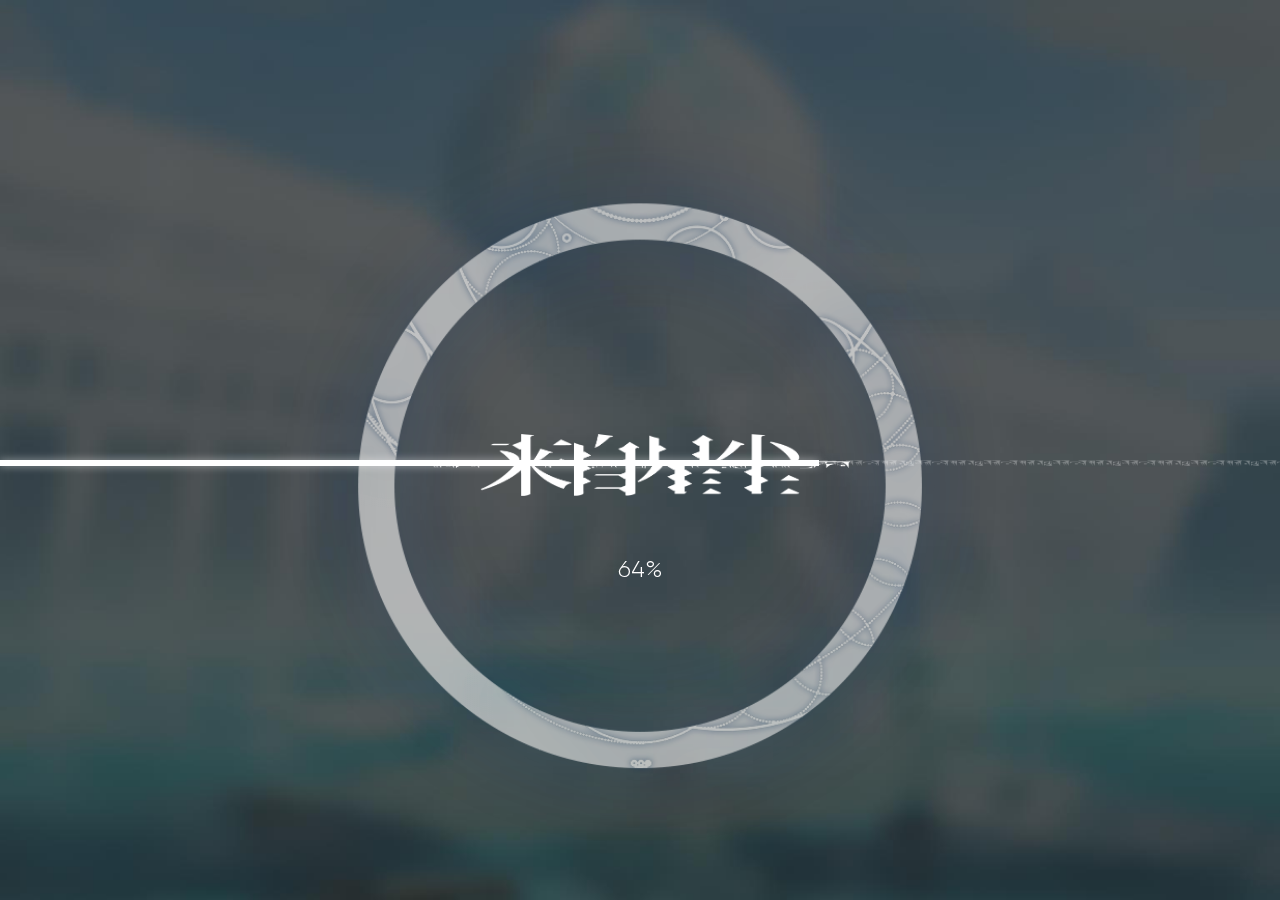
<file: index.html>
<!doctype html>
<html lang="zh-cn" data-lang="zh-cn" data-ga_id="G-VDW8PG6RMB">

<head>
    <meta http-equiv="X-UA-Compatible" content="IE=edge">
    <meta charset="UTF-8">
    <meta name="keywords"
        content="来自星尘,エクス　アストリス,Ex Astris">
    <meta name="description" content="“穿过风暴，越过永恒，祝你旅途愉快”。">
    <meta name="viewport" content="width=device-width,minimum-scale=1,maximum-scale=1,user-scalable=0,initial-scale=1">
    <meta property="og:type" content="website">
    <meta property="og:title" content="来自星尘">
    <meta property="og:description" content="“穿过风暴，越过永恒，祝你旅途愉快”。">
    <meta property="og:image" content="assets/share.73d910.jpg">
    <title>来自星尘</title>
    <link rel="icon" type="image/x-icon" href="assets/favicon.ico">
    <link href="main.fb14e75cb3749e226651.css" rel="stylesheet">
</head>

<body class="zh-cn">
    <div id="main" onclick=""><img class="pic-kv" data-src="assets/kv.de7b5e.png" data-preload="true">
        <header>
            <div class="row">
                <div class="logo-0"><img data-src="assets/logo_studio.b99960.png" data-preload="true"></div>
                <div class="language-select">
                    <div class="pic-i18n"></div><a class="option" href="javascript:void(0);"><span>简体中文</span><span
                            class="select-arrow"></span></a>
                    <div class="dropdown"><a class="option" href="/jp">日本語</a><a class="option" href="/en">English</a>
                    </div>
                </div>
            </div>
            <div class="row">
                <div class="logo-1"><img data-src="assets/logo_exa.a64094.png" data-preload="true"></div>
            </div>
        </header>
        <div class="section-holder"><img class="title" data-src="assets/title.e436a9.png" width="1054" height="166">
            <div class="scroll-tip">
                <div class="texture-0"></div>
                <div class="pic-arrow"></div>
                <div class="texture-0"></div>
            </div>
        </div>
        <div class="section-PV">
            <div class="container">
                <div class="ring">
                    <div class="pic-ring"></div>
                </div>
                <div class="pv-btn-bg"><svg viewBox="-120 -120 240 240">
                        <defs>
                            <path id="triangle" d="M0,-115.47L100,57.53h-200z"></path>
                        </defs>
                        <use xlink:href="#triangle" fill="none" stroke="#fff"
                            transform="rotate(90) scale(0.6) translate(0 29)"></use>
                        <use xlink:href="#triangle" fill="none" stroke="#fff"
                            transform="rotate(-90) scale(0.6) translate(0 29)"></use>
                    </svg></div>
                <div class="pv-play-trigger">
                    <div class="pv-cover" id="pv-play-trigger"><img data-src="assets/world_00.d9354d.png" width="1195"
                            height="574"></div>
                    <div class="pv-btn"><svg viewBox="-120 -120 240 240">
                            <use xlink:href="#triangle" fill="#fff" transform="rotate(90)"></use>
                        </svg></div>
                </div>
            </div>
        </div>
        <div class="section-title"><img data-src="assets/title.e436a9.png" width="1054" height="166"></div>
        <div class="section-world">
            <div class="preface">
                <div class="content fade-in-text">
                    <div class="text">当第一颗卫星飞向大气层外，我们便以为自己终有一日会征服宇宙；直至今日我才发现，人类只是想最大限度地延伸地球的边界，而不是去直面这个光怪陆离的世界。</div>
                    <img class="dec" data-src="assets/texture_1.b76a66.png" width="86" height="169">
                </div>
            </div>
            <div class="world-01"><img data-src="assets/world_01.001830.png" width="1631" height="680"></div>
            <div class="greetings">
                <div class="content fade-in-text">
                    <div class="text">
                        <h3>渊源怪罪论</h3>
                        <br>
                        <p>Part One</p>
                        <p>高二下学期期中考试中午就结束了，施山仰在心里暗暗念叨他这辈子都学不会创新型数列。</p>
                        <p></p>
                        <p>“……本来就是数学不好才选的文科啊。”施山仰一上午基本上没说话，开口才发觉嗓子有些哑。</p>
                        <p></p>
                        <p>标市一中考完英语放一下午假，马上升高三的孩子，心也是落不下去的。</p>
                        <p>总是像被什么东西吊着，老师的失望，家长的责骂，喘不过来气。</p>
                        <p>但施山仰倒没这个顾虑，文科排名年级第三的成绩很是优异，老师的关心道谢都来不及。</p>
                        <p></p>
                        <p>家长的责骂倒是没有。</p>
                        <p></p>
                        <p>没有家长。</p>
                        <p></p>
                        <p>马上的青少年诗词全国大赛复赛倒是更重要些，施山仰有些烦躁，但并没有表现出来什么，整个人还是一副清新淡雅的模样。</p>
                        <p>清高，但莫名的让人想接近。</p>
                        <p></p>
                        <p>……</p>
                        <p></p>
                        <p>“在这个社会中，许多人的家庭都不是美满的，但不是所有人都会被不圆满的家庭状况所影响，虽然我从小就没爹，但我不认为我的童年有所缺陷，我更感谢上天让我可以全心全意爱我的母亲。”</p>
                        <p></p>
                        <p>语文老师把作文轻轻拍在办公桌上，办公室有一股草木的清香，少年莫名一股子傲劲在清香中格格不入。</p>
                        <p></p>
                        <p>“我也不是说你写的不好，”语文老师开口教诲到，“你马上高三了，这语言太过平实口水话，作文拿不了高分的，这也是你语文成绩一直没办法提高的重要原因……”</p>
                        <p></p>
                        <p>“我不改。”少年低沉的声音从淡红的薄唇中流出，呛住了语文老师，后者怔了半天没说话。</p>
                        <p></p>
                        <p>“你不能只学数理化，牧御。”语文老师把另一篇作文拿到了牧御眼前，是答题卡的打印稿。</p>
                        <p></p>
                        <p>老师拿起红笔，示意牧御向她那里靠一靠，边圈边划道：“这是文科那边施山仰的作文，你看看，他每篇作文文化底蕴都高，你平时也要注意古诗词积累，有时间的话每天写一篇景物描写交给我，可以吧？”</p>
                        <p></p>
                        <p>牧御没听进去语文老师的话，他眼神一直没从那张打印稿上移开。</p>
                        <p>“雕栏玉砌应犹在，只是朱颜改……这句诗可以用在这里？”</p>
                        <p></p>
                        <p>“当然可以了，这篇题目立意围绕生命价值展开，不过他从古人家国情怀切入，也是很难高分，很考验文学素养的想法。”</p>
                        <p></p>
                        <p>语文老师又对着施山仰的作文看了半天，继续说：“我不是让你模仿他的行文方式，只是让你借鉴一下他的作文格式，他的过渡段写的尤其好，你看……”</p>
                        <p></p>
                        <p>语文老师还在继续，牧御却还是没再听。</p>
                        <p></p>
                        <p>“真厉害啊。”</p>
                        <p></p>
                        <p>牧御没察觉自己竟把内心想法说出口，他或许才是第一次感到低微，自卑感。</p>
                        <p></p>
                        <p>平生的高傲在看到施山仰作文的那一刻全被磨平。</p>
                        <p></p>
                        <p>有些许华丽的辞藻，积极的立意，饱满的情感。</p>
                        <p>是他这辈子都不能达到的高度。</p>
                        <p>他又轻啧了一声，惹的语文老师也开始心烦。</p>
                        <p></p>
                        <p>“算了算了你先回去吧，看你心不在焉，我也是能力不够教不好你了，记住我今天说的话啊。”</p>
                        <p></p>
                        <p>“嗯，谢谢老师，老师辛苦了。”</p>
                        <p></p>
                        <p>语文老师理了理桌上的几个班成绩排名，把蓝色文件夹收好，便开始改试卷。</p>
                        <p>“这小孩客套话倒是会说……”她打了几道古诗鉴赏题的分数，“就是语文成绩怎么提高啊。”</p>
                        <p></p>
                        <p>牧御从办公室出来，扑面而来一股热浪，惹的少年一阵目眩。</p>
                        <p>五月中旬，初夏温度逐渐升高，树叶都镶着一层金边，十七岁的男高中生倒是被太阳晒的发蔫。</p>
                        <p></p>
                        <p>“我真是……就是因为语文不好才选的理科啊。”</p>
                        <p></p>
                        <p>牧御回高二三班拿了书包，又抓了抓头发，随便从包里拽出一个黑色口罩，把自己半张脸遮住。</p>
                        <p>他从校门出去，在公交站台等车回家，这一下午的时间他并不打算用来消遣娱乐。</p>
                        <p></p>
                        <p>施山仰刚刚去小卖亭逛了一圈新上的文学刊，现在很少有人看了。他又和报亭大爷闲聊了几句，从学习成绩聊到房价上涨，好不容易报亭大爷才放他走。</p>
                        <p></p>
                        <p>他沿路上又注意许多风景，看云卷云舒，看夏木阴阴正可人。</p>
                        <p>而当施山仰再一次抬头的时候，心跳好像漏了半拍。</p>
                        <p>他看到了一个人。</p>
                        <p>一个他喜欢了很久，早已公之于众的男生。</p>
                        <p></p>
                        <p>“牧御！！”</p>
                        <p></p>
                        <p>施山仰想都没想便把名字叫了出来，而他也许久没有这么大声说过话了。</p>
                        <p>他仿佛是怕眼前这个人下一秒就会消失。</p>
                        <p></p>
                        <p>但他却后悔做出了这个举动。</p>
                        <p>施山仰开始尝试逃避，逃避对方透过阴郁传来不解疑惑的目光。</p>
                        <p></p>
                        <p>施山仰最终只得又靠近了牧御一些。</p>
                        <p></p>
                        <p>“我喜……”</p>
                        <p>不行吧，不能一见面就说喜欢。</p>
                        <p>施山仰笑了笑，又说：“我仰慕你很久了，今天终于有机会说上话了。”</p>
                        <p></p>
                        <p>牧御还是没说话，他认为眼前这位少年看起来就像标市一中的学生，但却没有这个年纪的热情和朝气。</p>
                        <p></p>
                        <p>两人不约而同的都没有再开口，牧御等的那辆公交车也不合时宜的到了，施山仰有些窘迫的底下了头，转身要走。</p>
                        <p></p>
                        <p>“你喜欢我？”</p>
                        <p></p>
                        <p>施山仰再次转头的时候公交车门已经闭合了，施山仰被这句话撩的心痒痒。</p>
                        <p>之前只是被牧御身上高傲阴冷的气质所吸引，现在想想，牧御这个人还真是他的理想型。</p>
                        <p></p>
                        <p>冷淡，疏离，与世隔绝。</p>
                        <p></p>
                        <p>和他相似。</p>
                        <p></p>
                        <p>施山仰又在原地站了一会，才想起来回家。</p>
                        <p>“真是意义非凡的第一次相遇啊……”</p>
                        <p>施山仰在学校旁边租了房子，七十平米，算不上宽敞，但一个人住着安心。</p>
                        <p></p>
                        <p>学校中午没留饭，他便自己煮了碗面条。</p>
                        <p>面条真是这个世界上除了煎鸡蛋最好做的一种东西了，施山仰想。</p>
                        <p></p>
                        <p>他伸手打开窗户，外面阳光透过树荫在厨房的台架上洒下不一的光斑，施山仰喜欢这种和谐的，充满美的画面。</p>
                        <p></p>
                        <p>从窗外飞进来一只小白鸟，它的羽毛看起来与其他鸟无异，但施山仰莫名其妙就想用华丽来形容它。</p>
                        <p>小白鸟很乖，待在微波炉上就不动了。</p>
                        <p>施山仰越看越觉得喜欢，但只看了两眼就去切西红柿了。</p>
                        <p></p>
                        <p>他对鸟类不是很感兴趣。</p>
                        <p></p>
                        <p>小白鸟扑腾了两下翅膀，站到施山仰切菜的砧板前。</p>
                        <p>这下施山仰不能视若无睹了，他尝试摸了摸它的羽毛，后者也没躲，施山仰用拇指点了点它的头，笑意更浓了。</p>
                        <p>“你好啊~”</p>
                        <p>施山仰这样说到。</p>
                        <p>但很快他就笑不出来了。</p>
                        <p></p>
                        <p>小白鸟飞到他手上，也回他：“你好啊！！”</p>
                        <p></p>
                        <p>这本来是很正常的对话，但总觉得充满了诡异的气息。</p>
                        <p></p>
                        <p>如果说按施山仰的性格，今天那般失态的叫牧御名字他本身觉得已是破例，现在他就受到了更大的冲击。</p>
                        <p>“啊啊啊！！！出人命了啊啊！！”</p>
                        <p>施山仰吓得刀差点都掉了，又害怕把人家小鸟砍死，把刀放好才开始叫。</p>
                        <p></p>
                        <p>小鸟被吓得一阵乱飞，差点把自己扑腾到热汤锅里。</p>
                        <p>“你这个人好危险。”小白鸟不满的说到。</p>
                        <p>“……对不起都是我不好。”施山仰也非常识相的认了错。</p>
                        <p></p>
                        <p>小白鸟象征性的清了清嗓子，开始说正事：“千年前国泰民安，风调雨顺――”</p>
                        <p></p>
                        <p>六界平和，上下安宁，一派繁荣祥和。</p>
                        <p>除人间，五界首领交好，百姓互通有无，友好往来。</p>
                        <p>可身为首领之一的泽坞突然叛变，打破了维持许久的和平。</p>
                        <p></p>
                        <p>随之而来的，即是战乱。</p>
                        <p>是没有战火，却连绵不断，破败不堪的战乱。</p>
                        <p>泽坞要五界以他为尊，拥护他，让他自己享誉天下。</p>
                        <p>要昔日好友对他俯首称臣。</p>
                        <p></p>
                        <p>他要拥有最高权力。</p>
                        <p></p>
                        <p>本身掌管妖界的他野心大发，而仙界的弃天和鬼界的向竹选择服从。</p>
                        <p>神族首领选择站在中立，而魔族首领选择与妖族抗衡。</p>
                        <p></p>
                        <p>死伤惨重，生灵涂炭。</p>
                        <p></p>
                        <p>据古文记载，结局是神魔两界首领以自身献祭，换得了五界和平。</p>
                        <p></p>
                        <p>这场闹剧得以平息，时间也磨平了一切，更没有伤及人间。</p>
                        <p></p>
                        <p>只是五界再无交好，并有了善恶之分。</p>
                        <p>当时的泽坞自此销声匿迹，弃天杳无音讯，向竹归隐山林与世隔绝。</p>
                        <p></p>
                        <p>神魔首领转世轮回，成为了人世间的沧海一粟。</p>
                        <p></p>
                        <p>“但和平现在被迫终止了，泽坞没有放弃他一开始的计划……真是鬼迷心窍。”小白鸟说。</p>
                        <p></p>
                        <p>“这次他若要并五界，必定伤及人间，和平使虽然能力不够，但这次必不能坐以待毙。”</p>
                        <p></p>
                        <p>施山仰姑且理了理前因后果，他把重点放在人世间的沧海一粟中。</p>
                        <p>这个形容仿佛说的就是他自己。</p>
                        <p></p>
                        <p>“所以神魔首领的转世，我是其中之一吧？”</p>
                        <p></p>
                        <p>小白鸟点了点头，它刚想说下一句，施山仰又接进来。</p>
                        <p>“所以要我去再献祭一次吗？”</p>
                        <p></p>
                        <p>小白鸟没有说话，这正是它为难的地方。</p>
                        <p>神魔首领本身可以选择苟活于世，但他们选择了放弃自己的性命，去换以和平。</p>
                        <p></p>
                        <p>现在呢？</p>
                        <p></p>
                        <p>现在要让两位平白无辜的少年再去送一次死，去换得与他们毫不相干的和平。</p>
                        <p></p>
                        <p>“我知道不公平，但其实还有别的办法……”</p>
                        <p></p>
                        <p>“没啊，我愿意。”</p>
                        <p></p>
                        <p>小白鸟猛的抬起头，少年清澈的笑容正如五月夏花班绚烂。</p>
                        <p>“你好！我叫百灵鸟！”</p>
                        <p></p>
                        <p>少年又点了点小鸟的头，笑着道：“施山仰。”</p>
                        <p></p>
                        <p>……</p>
                        <p></p>
                        <p>牧御那边则是在刚下公交的时候看到了一身黑的魂灭鸦。</p>
                        <p></p>
                        <p>“带我回家。”魂灭鸦对他说到。</p>
                        <p></p>
                        <p>牧御冷笑一声，想都没想就答应了他这无理的请求。</p>
                        <p>甚至到拿钥匙开门的时候才开口问对方身份。</p>
                        <p>“我是魔族守护鸟。”魂灭鸦道。</p>
                        <p></p>
                        <p>牧御停下转钥匙的手，盯着魂灭鸦看，又是一声轻笑。</p>
                        <p>“我喜欢你这种性格。”</p>
                        <p></p>
                        <p>魂灭鸦告知了牧御他即将被席卷进的一切，牧御很平静的接受了这个事实。</p>
                        <p>不得不说，这两人真的很适合共事。</p>
                        <p></p>
                        <br>
                        <p>_______________</p>
                        <p>To be continued</p>
                    </div><img class="dec" data-src="assets/texture_2.5fd1bb.png" width="84" height="168">
                </div>
            </div>
            <div class="intro">
                <div class="content fade-in-text">
                    <div class="text">
                        <h1>旅者。</h1>
                        <p>你有没有想过，这里其实是一片低声哀鸣、失去了温度的大海？</p>
                        <p>我们堪堪活在涨潮时的滩涂，但退潮之时，只剩下搁浅的我们相濡以沫。</p>
                        <p>每一颗星海里的星星都有着他自己独有的欢呼和悲叹。</p>
                        <br>
                        <p>这趟旅程的目的地，是一颗围绕其恒星同步自转的行星。理论上，被极夜和极昼分割的星球大多有着极端危险的地理环境，少有生命诞生，可这颗行星上却存在着高度发达的文明，且没有遭受任何外星文明染指。这在开拓时代是不可想象的，投机者和殖民者会可想而见地蜂拥而至，这颗星球不是变成太空小市场就是会化作死寂的战场，但幸而现在的情况已经大不相同。
                        </p>
                        <p>早在《有关此星域禁止私人登陆与从事商业活动法案》颁布之前，人类就已经放弃了这里。地球并不想与这颗行星扯上什么关系——它对绝大多数行星的态度也是这样。很明显，衰退的世界对一切美丽的人文风景都是不怎么关心的。除了少数人……那些探寻真相的人。
                        </p>
                    </div><img class="dec" data-src="assets/texture_3.339b12.png" width="126" height="216">
                </div>
            </div>
            <div class="world-02"><img data-src="assets/world_02.b65fae.png" width="1298" height="541"></div>
            <div class="epilog">
                <div class="fade-in-text">
                    <div class="text"><span class="nowrap">“穿过风暴，</span><span class="nowrap">越过永恒，</span><span
                            class="nowrap">祝你旅途愉快。”</span></div>
                </div><img class="dec" data-src="assets/texture_4.6e5900.png" width="130" height="196">
            </div>
        </div>
        <div class="bottom-row">
            <div class="medias"><a class="media" href="#" target="_blank"><img
                        data-src="assets/bilibili.3dff9a.png"></a><a class="media" href="#"
                    target="_blank"><img data-src="assets/taptap.78b066.png"></a></div>
            <div class="extra-info">相恋叙事与神魔背景的双重探索</div>
        </div>
        <div id="footer"></div>
    </div>
    <div id="background"><img class="bg" data-src="assets/bg_back.a6a2b7.jpg" data-preload="true" width="1920"
            height="4405"></div>
    <div id="video-layer">
        <div id="video-mask"></div>
        <div id="video-player"><video controls data-src="assets/trailer.m3u8" width="1920" height="1080"></video></div>
    </div>
    <div id="loading">
        <div class="ring">
            <div class="pic-ring"></div>
        </div><img class="logo" src="assets/logo_exa.a64094.png" width="1806" height="270">
        <div class="progress">
            <div class="bar"></div>
        </div>
        <div class="value"></div>
    </div>
    <script defer="defer" src="main.3b8e6dbe2c36336533ab.js"></script>
</body>

</html>
</file>
<file: main.fb14e75cb3749e226651.css>
@font-face {
    font-family: "SourceHanSerifSC-Regular";
    font-style: normal;
    font-weight: 400;
    src: url(assets/SourceHanSerifSC-Regular.e42077.ttf);
    src: url(assets/SourceHanSerifSC-Regular.249c0e.eot) format("embedded-opentype"), url(assets/SourceHanSerifSC-Regular.4abb1f.woff) format("woff"), url(assets/SourceHanSerifSC-Regular.e42077.ttf) format("truetype"), url(assets/SourceHanSerifSC-Regular.ced3ed.svg) format("svg")
}

body #loading .progress {
    margin-top: -36px
}

@media screen and (orientation:portrait) {
    body #loading .progress {
        margin-top: -5.4vw
    }
}

body #main {
    font-family: "宋体", serif
}

*,
:after,
:before {
    box-sizing: border-box
}

html {
    -webkit-text-size-adjust: 100%;
    line-height: 1.15;
    -moz-tab-size: 4;
    -o-tab-size: 4;
    tab-size: 4
}

body {
    font-family: system-ui, -apple-system, Segoe UI, Roboto, Ubuntu, Cantarell, Noto Sans, sans-serif, Helvetica, Arial, Apple Color Emoji, Segoe UI Emoji;
    margin: 0
}

hr {
    color: inherit;
    height: 0
}

abbr[title] {
    -webkit-text-decoration: underline dotted;
    text-decoration: underline dotted
}

b,
strong {
    font-weight: bolder
}

code,
kbd,
pre,
samp {
    font-family: ui-monospace, SFMono-Regular, Consolas, Liberation Mono, Menlo, monospace;
    font-size: 1em
}

small {
    font-size: 80%
}

sub,
sup {
    font-size: 75%;
    line-height: 0;
    position: relative;
    vertical-align: baseline
}

sub {
    bottom: -.25em
}

sup {
    top: -.5em
}

table {
    border-color: inherit;
    text-indent: 0
}

button,
input,
optgroup,
select,
textarea {
    font-family: inherit;
    font-size: 100%;
    line-height: 1.15;
    margin: 0
}

button,
select {
    text-transform: none
}

[type=button],
[type=reset],
[type=submit],
button {
    -webkit-appearance: button
}

::-moz-focus-inner {
    border-style: none;
    padding: 0
}

:-moz-focusring {
    outline: 1px dotted ButtonText
}

:-moz-ui-invalid {
    box-shadow: none
}

legend {
    padding: 0
}

progress {
    vertical-align: baseline
}

::-webkit-inner-spin-button,
::-webkit-outer-spin-button {
    height: auto
}

[type=search] {
    -webkit-appearance: textfield;
    outline-offset: -2px
}

::-webkit-search-decoration {
    -webkit-appearance: none
}

::-webkit-file-upload-button {
    -webkit-appearance: button;
    font: inherit
}

summary {
    display: list-item
}

@font-face {
    font-family: SourceHanSans-Regular;
    font-style: normal;
    font-weight: 400;
    src: url(assets/SourceHanSans-Regular.7a29d9.ttf);
    src: url(assets/SourceHanSans-Regular.4cc5e0.eot) format("embedded-opentype"), url(assets/SourceHanSans-Regular.54a607.woff) format("woff"), url(assets/SourceHanSans-Regular.7a29d9.ttf) format("truetype"), url(assets/SourceHanSans-Regular.a41abe.svg) format("svg")
}

@font-face {
    font-family: Gilroy-Light;
    font-style: normal;
    font-weight: 400;
    src: url(assets/Gilroy-Light.0df20a.ttf);
    src: url(assets/Gilroy-Light.2357bc.eot) format("embedded-opentype"), url(assets/Gilroy-Light.93c13d.woff) format("woff"), url(assets/Gilroy-Light.0df20a.ttf) format("truetype"), url(assets/Gilroy-Light.9a444e.svg) format("svg")
}

.loaded #loading {
    opacity: 0;
    pointer-events: none;
    visibility: hidden
}

.loaded .pic-i18n {
    background-image: url(assets/i18n.75d094.png)
}

.loaded .texture-0 {
    background-image: url(assets/texture_0.70c5ba.png)
}

.loaded .pic-arrow {
    background-image: url(assets/arrow.bdcbbd.png)
}

@-webkit-keyframes infinite-rotate {
    0% {
        transform: rotate(0)
    }

    to {
        transform: rotate(-1turn)
    }
}

@keyframes infinite-rotate {
    0% {
        transform: rotate(0)
    }

    to {
        transform: rotate(-1turn)
    }
}

.ring .pic-ring {
    -webkit-animation: infinite-rotate 60s linear infinite;
    animation: infinite-rotate 60s linear infinite;
    background-image: url(assets/ring.0538ac.png);
    background-position: 50%;
    background-repeat: no-repeat;
    background-size: 100%;
    height: 100%;
    width: 100%
}

html {
    background-color: #111
}

body,
html {
    overflow: hidden
}

#main,
body,
html {
    height: 100%;
    width: 100%
}

header {
    background-image: linear-gradient(0deg, transparent 10%, rgba(0, 0, 0, .8) 120%);
    color: #fff;
    font-family: SourceHanSans-Regular, sans-serif;
    left: 0;
    padding-right: .5em;
    position: absolute;
    top: 0;
    width: 100%;
    z-index: 2
}

header .row {
    align-items: center;
    display: flex;
    justify-content: space-between
}

header .logo-0,
header .logo-1 {
    filter: drop-shadow(0 0 5px black);
    margin: 10px 20px;
    max-width: 44vw;
    width: 280px
}

@media screen and (orientation:portrait) {

    header .logo-0,
    header .logo-1 {
        width: 30em
    }
}

header .logo-0 img,
header .logo-1 img {
    -ms-interpolation-mode: nearest-neighbor;
    display: block;
    height: auto;
    image-rendering: -moz-crisp-edges;
    image-rendering: -o-crisp-edges;
    image-rendering: -webkit-optimize-contrast;
    image-rendering: crisp-edges;
    width: 100%
}

.language-select {
    position: relative;
    -webkit-user-select: none;
    -moz-user-select: none;
    -ms-user-select: none;
    user-select: none
}

.language-select:hover .dropdown {
    display: block
}

.language-select .option {
    align-items: center;
    color: currentColor;
    display: flex;
    padding: .5em;
    text-decoration: none
}

.language-select .option:visited {
    color: currentColor
}

.language-select .select-arrow {
    border-color: currentcolor transparent transparent;
    border-style: solid;
    border-width: .4em .4em 0;
    display: inline-block;
    margin-left: .5em
}

.language-select .pic-i18n {
    background-position: 50%;
    background-repeat: no-repeat;
    background-size: contain;
    height: 1.4em;
    position: absolute;
    right: 100%;
    top: 50%;
    transform: translateY(-50%);
    width: 1.4em
}

.language-select .dropdown {
    background-color: rgba(51, 51, 51, .5);
    border-radius: .2em;
    display: none;
    left: 0;
    min-width: 100%;
    overflow: hidden;
    position: absolute;
    top: 100%
}

.language-select .dropdown .option:hover {
    background-color: rgba(0, 0, 0, .5)
}

#loading {
    align-items: center;
    background-color: #426668;
    background-image: url(assets/bg_blur.a1a599.jpg);
    background-position: top;
    background-repeat: no-repeat;
    background-size: cover;
    color: #fff;
    display: flex;
    flex-direction: column;
    height: 100%;
    justify-content: center;
    left: 0;
    opacity: 1;
    position: fixed;
    top: 0;
    transition: opacity 1s, visibility 1s;
    visibility: visible;
    width: 100%;
    z-index: 2
}

#loading .ring {
    height: 704px;
    left: 50%;
    opacity: 0;
    position: absolute;
    top: 50%;
    transform: translate3d(-50%, -45%, 0);
    width: 704px;
    z-index: -1
}

@media screen and (orientation:portrait) {
    #loading .ring {
        height: 100vw;
        width: 100vw
    }
}

#loading .logo {
    height: auto;
    width: 420px
}

@media screen and (orientation:portrait) {
    #loading .logo {
        width: 60vw
    }
}

#loading .progress {
    background-image: url(assets/track.6e0426.png);
    background-repeat: repeat-x;
    background-size: auto 100%;
    height: 6px;
    width: 100%
}

@media screen and (orientation:portrait) {
    #loading .progress {
        height: 1.2vw
    }
}

#loading .progress .bar {
    background-color: #fff;
    box-shadow: 0 0 .5em hsla(0, 0%, 100%, .5);
    height: 100%;
    position: relative;
    width: 0
}

#loading .value {
    font-family: Gilroy-Light;
    font-size: 24px;
    height: 0;
    transform: translateY(90px)
}

@media screen and (orientation:portrait) {
    #loading .value {
        font-size: 16px;
        transform: translateY(3em)
    }
}

@media screen and (orientation:portrait) and (min-aspect-ratio:7/10) and (max-aspect-ratio:1/1) and (min-width:750px) {
    #loading .value {
        font-size: 24px
    }
}

#background {
    height: 100%;
    left: 0;
    overflow: hidden;
    top: 0;
    z-index: -1
}

#background,
#background img {
    position: absolute;
    width: 100%
}

#background img {
    display: block;
    height: auto;
    left: 50%;
    transform: translateX(-50%)
}

@media screen and (orientation:portrait) {
    #background img {
        min-width: auto;
        width: 300%
    }
}

@media screen and (orientation:portrait) and (min-aspect-ratio:7/10) and (max-aspect-ratio:1/1) and (min-width:750px) {
    #background img {
        min-width: auto;
        width: 200%
    }
}

.fade-in-text .text {
    opacity: 1;
    transform: translateY(0);
    transition: opacity 1s, transform .6s linear
}

.fade-in-text.hidden .text {
    opacity: 0;
    transform: translateY(1rem)
}

.iOS-13 #main {
    perspective: none
}

.iOS-13 #main header {
    transform: none
}

.iOS-13 #main .pic-kv {
    transform: translateX(-50%)
}

#main {
    background-position: 50%;
    background-size: 100% auto;
    font-family: "SourceHanSerif-Regular", serif;
    overflow-x: hidden;
    overflow-y: auto;
    perspective: 20px;
    perspective-origin: top;
    position: relative;
    z-index: 1
}

@media (-ms-high-contrast:active),
(-ms-high-contrast:none) {
    #main {
        perspective: none
    }
}

#main header {
    transform: translateZ(-5px) scale(1.25);
    transform-origin: top
}

@media (-ms-high-contrast:active),
(-ms-high-contrast:none) {
    #main header {
        transform: none
    }
}

#main .pic-kv {
    height: auto;
    left: 50%;
    position: absolute;
    top: 0;
    transform: translateX(-50%) translateZ(-5px) scale(1.25);
    transform-origin: top;
    width: 100%;
    z-index: -1
}

@media (-ms-high-contrast:active),
(-ms-high-contrast:none) {
    #main .pic-kv {
        transform: translateX(-50%)
    }
}

@media screen and (orientation:portrait) {
    #main .pic-kv {
        min-width: auto;
        width: 300%
    }
}

@media screen and (orientation:portrait) and (min-aspect-ratio:7/10) and (max-aspect-ratio:1/1) and (min-width:750px) {
    #main .pic-kv {
        min-width: auto;
        width: 200%
    }
}

.section-holder {
    display: flex;
    flex-direction: column;
    height: 100%;
    margin: auto;
    max-width: 1920px;
    min-height: 700px;
    position: relative;
    width: 90%
}

@media screen and (orientation:portrait) {
    .section-holder {
        min-height: 100vw
    }
}

.section-holder:before {
    content: "";
    flex: auto
}

.section-holder .title {
    display: none;
    height: auto;
    margin: auto
}

@media screen and (orientation:portrait) {
    .section-holder .title {
        display: block;
        margin-bottom: 2em;
        width: 100%
    }
}

.section-holder .scroll-tip {
    align-items: center;
    display: flex;
    flex: none;
    justify-content: center;
    margin-bottom: 15px
}

.section-holder .scroll-tip .texture-0 {
    background-position: 50%;
    background-repeat: no-repeat;
    background-size: contain;
    height: 20px;
    margin: 0 25px;
    width: 55px
}

@media screen and (orientation:portrait) {
    .section-holder .scroll-tip .texture-0 {
        height: 4vw;
        margin: 0 5vw;
        width: 11vw
    }
}

.section-holder .scroll-tip .pic-arrow {
    -webkit-animation: scroll-tip 1.6s cubic-bezier(.5, 0, 0, 1) infinite;
    animation: scroll-tip 1.6s cubic-bezier(.5, 0, 0, 1) infinite;
    background-position: 50%;
    background-repeat: no-repeat;
    background-size: contain;
    height: 32px;
    width: 35px
}

@media screen and (orientation:portrait) {
    .section-holder .scroll-tip .pic-arrow {
        height: 6.4vw;
        width: 7vw
    }
}

@media screen and (orientation:portrait) and (min-aspect-ratio:7/10) and (max-aspect-ratio:1/1) and (min-width:750px) {
    .section-holder .scroll-tip .pic-arrow {
        height: 32px;
        width: 35px
    }
}

@-webkit-keyframes scroll-tip {
    0% {
        opacity: 0;
        transform: translateY(-30%)
    }

    50% {
        opacity: 1
    }

    to {
        opacity: 0;
        transform: translateY(20%)
    }
}

@keyframes scroll-tip {
    0% {
        opacity: 0;
        transform: translateY(-30%)
    }

    50% {
        opacity: 1
    }

    to {
        opacity: 0;
        transform: translateY(20%)
    }
}

.section-PV {
    margin: -108px auto auto;
    max-width: 1920px;
    width: 90%
}

@media screen and (orientation:portrait) {
    .section-PV {
        margin-top: 2em
    }
}

.section-PV .container {
    border-radius: 50%;
    height: 545px;
    margin: auto;
    position: relative;
    width: 545px;
    z-index: 2
}

@media screen and (orientation:portrait) {
    .section-PV .container {
        height: 80vw;
        width: 80vw
    }
}

.section-PV .container .ring {
    height: 704px;
    left: 50%;
    position: absolute;
    top: 50%;
    transform: translate3d(-50%, -50%, 0);
    width: 704px;
    z-index: -1
}

@media screen and (orientation:portrait) {
    .section-PV .container .ring {
        height: 100vw;
        width: 100vw
    }
}

.section-PV .container .pv-btn-bg {
    height: 100%
}

.section-PV .container .pv-play-trigger {
    cursor: pointer;
    left: 50%;
    position: absolute;
    top: 50%;
    transform: translate3d(-50%, -50%, 0)
}

.section-PV .container .pv-play-trigger:hover .pv-cover {
    opacity: 1;
    visibility: visible
}

.section-PV .container .pv-play-trigger:hover .pv-btn {
    transform: translate3d(-50%, -50%, 0) scale(1.2)
}

.section-PV .container .pv-cover {
    border: 2px solid #fff;
    opacity: 0;
    transition: opacity .5s, visibility .5s;
    visibility: hidden;
    width: 340px
}

@media screen and (orientation:portrait) {
    .section-PV .container .pv-cover {
        opacity: 1;
        visibility: visible;
        width: 50vw
    }
}

.section-PV .container .pv-cover img {
    display: block;
    height: auto;
    width: 100%
}

.section-PV .container .pv-btn {
    filter: drop-shadow(0 0 1em rgba(0, 0, 0, .8));
    height: 90px;
    left: 50%;
    pointer-events: none;
    position: absolute;
    top: 50%;
    transform: translate3d(-50%, -50%, 0) scale(1);
    transition: transform .3s;
    width: 90px
}

@media screen and (orientation:portrait) {
    .section-PV .container .pv-btn {
        height: 10vw;
        width: 10vw
    }
}

.section-title {
    margin: 125px auto auto;
    max-width: 1920px;
    width: 90%
}

@media screen and (orientation:portrait) {
    .section-title {
        display: none
    }
}

.section-title img {
    display: block;
    height: auto;
    margin: auto;
    max-width: 100%
}

@media screen and (orientation:portrait) {
    .section-title img {
        width: 80vw
    }
}

.section-world {
    color: #fff;
    margin: auto;
    max-width: 1920px;
    width: 90%
}

.section-world .dec {
    -webkit-user-select: none;
    -moz-user-select: none;
    -ms-user-select: none;
    user-select: none
}

.section-world .content {
    box-sizing: content-box;
    color: #cfcfcf;
    font-size: 20px;
    line-height: 1.5;
    max-width: 600px
}

@media screen and (orientation:portrait) {
    .section-world .content {
        font-size: 4vw
    }
}

@media screen and (orientation:portrait) and (min-aspect-ratio:7/10) and (max-aspect-ratio:1/1) and (min-width:750px) {
    .section-world .content {
        font-size: 24px
    }
}

.section-world .preface {
    margin-top: 185px
}

@media screen and (orientation:portrait) {
    .section-world .preface {
        margin-top: 9vw
    }
}

.section-world .preface .content {
    margin-left: 50%;
    margin-right: auto;
    padding-left: 150px;
    position: relative
}

@media screen and (orientation:portrait) {
    .section-world .preface .content {
        margin: auto;
        max-width: 100%;
        padding-left: 0
    }
}

.section-world .preface .content .dec {
    display: block;
    left: -50px;
    pointer-events: none;
    position: absolute;
    top: -20px;
    z-index: -1
}

@media screen and (orientation:portrait) {
    .section-world .preface .content .dec {
        height: auto;
        left: 41vw;
        top: -25vw;
        width: 10vw
    }
}

.section-world .world-01 {
    box-shadow: 0 0 1em rgba(0, 0, 0, .8);
    display: inline-block;
    margin-top: 200px;
    width: 100%
}

@media screen and (orientation:portrait) {
    .section-world .world-01 {
        margin-top: 10vw
    }
}

.section-world .world-01 img {
    display: block;
    height: auto;
    width: 100%
}

.section-world .greetings {
    margin-top: 130px
}

@media screen and (orientation:portrait) {
    .section-world .greetings {
        margin-top: 10vw
    }
}

.section-world .greetings .content {
    margin-left: auto;
    margin-right: 50%;
    max-width: 640px;
    padding-right: 70px;
    position: relative
}

@media screen and (orientation:portrait) {
    .section-world .greetings .content {
        margin-left: 2vw;
        margin-right: auto;
        max-width: 100%;
        padding-right: 10vw
    }
}

.section-world .greetings .content .text>:first-child {
    font-size: 2em
}

.section-world .greetings .content .dec {
    display: block;
    left: -80px;
    pointer-events: none;
    position: absolute;
    top: -40px
}

@media screen and (orientation:portrait) {
    .section-world .greetings .content .dec {
        height: auto;
        left: -7vw;
        top: -2vw;
        width: 8vw
    }
}

.section-world .intro {
    margin-top: 60px
}

@media screen and (orientation:portrait) {
    .section-world .intro {
        margin-top: 2em
    }
}

.section-world .intro .content {
    margin-left: 50%;
    margin-right: auto;
    max-width: 700px;
    padding-left: 100px;
    position: relative;
    text-indent: 2em
}

@media screen and (orientation:portrait) {
    .section-world .intro .content {
        margin: auto;
        max-width: 100%;
        padding-left: 14vw
    }
}

.section-world .intro .content .dec {
    display: block;
    left: 260px;
    pointer-events: none;
    position: absolute;
    top: -240px
}

@media screen and (orientation:portrait) {
    .section-world .intro .content .dec {
        height: auto;
        left: -3vw;
        top: 10vw;
        width: 15vw
    }
}

.section-world .world-02 {
    box-shadow: 0 0 1em rgba(0, 0, 0, .8);
    display: inline-block;
    margin-top: 90px
}

@media screen and (orientation:portrait) {
    .section-world .world-02 {
        margin-top: 10vw
    }
}

.section-world .world-02 img {
    display: block;
    height: auto;
    max-width: 100%
}

.section-world .epilog {
    font-size: 40px;
    line-height: 1.6;
    margin-top: 110px;
    text-align: center;
    word-break: break-all
}

@media screen and (orientation:portrait) {
    .section-world .epilog {
        font-size: 4.7vw;
        margin-top: 10vw
    }
}

@media screen and (orientation:portrait) and (min-aspect-ratio:7/10) and (max-aspect-ratio:1/1) and (min-width:750px) {
    .section-world .epilog {
        font-size: 30px
    }
}

.section-world .epilog .nowrap {
    display: inline-block;
    white-space: pre-wrap
}

.section-world .epilog .dec {
    display: block;
    margin: 70px auto auto;
    pointer-events: none
}

@media screen and (orientation:portrait) {
    .section-world .epilog .dec {
        height: auto;
        margin-top: 6vw;
        width: 10vw
    }
}

.bottom-row {
    align-items: center;
    color: #fff;
    display: flex;
    font-family: SourceHanSans-Regular;
    justify-content: space-between;
    margin: auto auto 2em;
    max-width: 1920px;
    width: 90%
}

@media screen and (orientation:portrait) {
    .bottom-row {
        align-items: flex-start;
        flex-direction: column-reverse;
        font-size: 12px
    }
}

@media screen and (orientation:portrait) and (min-aspect-ratio:7/10) and (max-aspect-ratio:1/1) and (min-width:750px) {
    .bottom-row {
        font-size: 14px
    }
}

.bottom-row .medias {
    align-items: center;
    display: flex
}

.bottom-row .medias .label {
    font-family: Gilroy-Light;
    margin-top: .6em
}

.bottom-row .medias .media {
    height: 3em;
    margin-right: 1em;
    position: relative
}

.bottom-row .medias .media img {
    height: 100%;
    width: auto
}

.bottom-row .extra-info {
    color: #ccc;
    line-height: 1.6;
    max-width: 45%
}

@media screen and (orientation:portrait) {
    .bottom-row .extra-info {
        margin-bottom: 2em;
        margin-top: 1em;
        max-width: 100%
    }
}

#video-layer {
    display: none;
    height: 100%;
    left: 0;
    position: fixed;
    top: 0;
    width: 100%;
    z-index: 2
}

#video-layer.visible {
    display: block
}

#video-layer #video-mask {
    background-color: rgba(0, 0, 0, .8);
    height: 100%;
    width: 100%
}

#video-layer #video-player {
    left: 50%;
    position: absolute;
    top: 50%;
    transform: translate(-50%, -50%);
    width: 50%
}

@media screen and (orientation:portrait) {
    #video-layer #video-player {
        width: 90%
    }
}

#video-layer video {
    background-color: rgba(0, 0, 0, .8);
    height: auto;
    width: 100%
}
</file>
